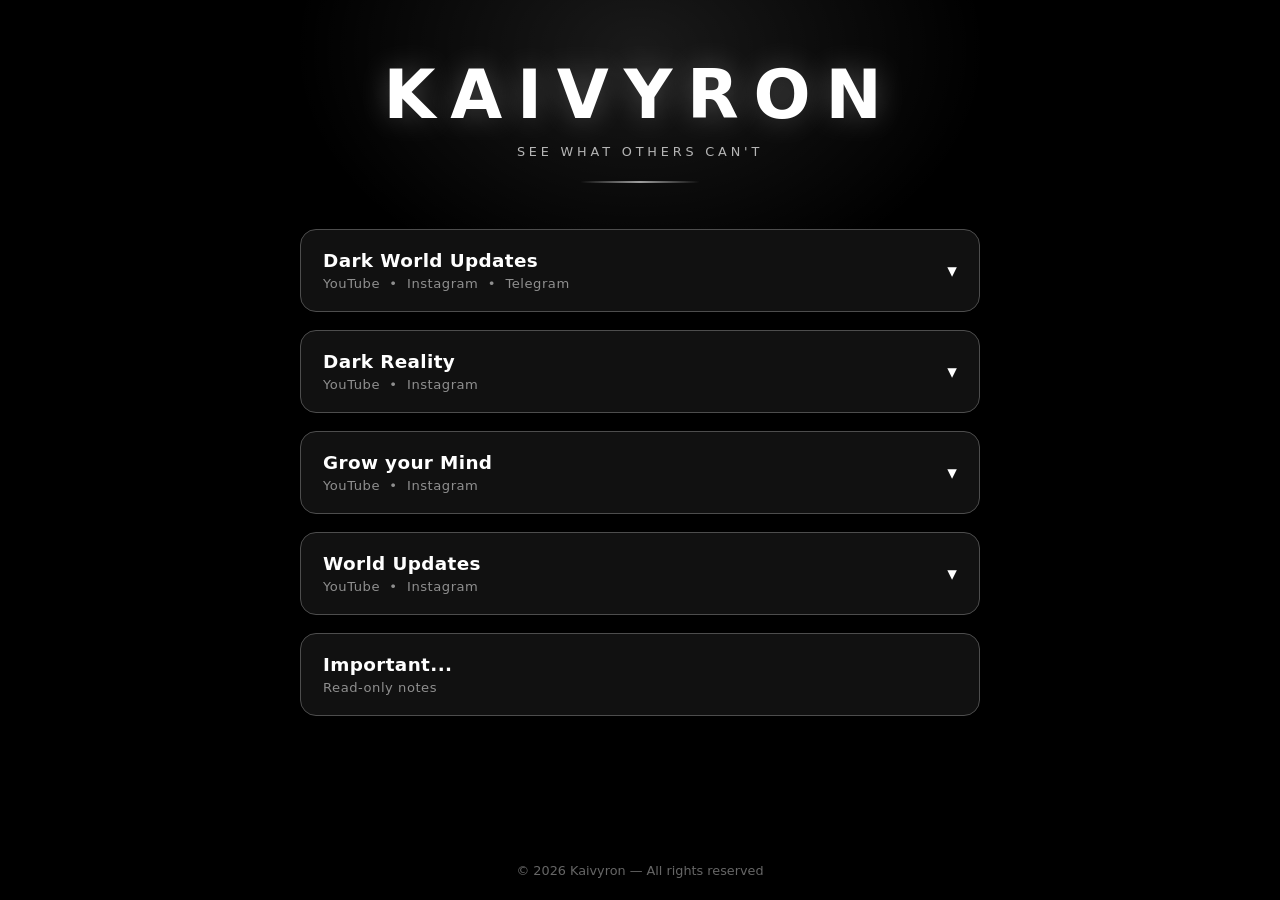
<file: index.html>
<!DOCTYPE html>
<html lang="en">
<head>
<meta charset="UTF-8">
<meta name="viewport" content="width=device-width, initial-scale=1.0">
<title>KAIVYRON — Dark World</title>
<link rel="stylesheet" href="style.css?v=15">
</head>
<body>
  <div class="glow"></div>

  <header>
    <h1 class="logo">KAIVYRON</h1>
    <p class="tagline">See What Others Can't</p>
  </header>

  <main>
    <!-- ============ SECTION 1: DARK WORLD UPDATES ============ -->
    <section class="card section-toggle pro-card" data-target="dark-world-updates">
      <div class="pro-text">
        <h2>Dark World Updates</h2>
        <p>YouTube &nbsp;•&nbsp; Instagram &nbsp;•&nbsp; Telegram</p>
      </div>
      <span class="arrow">▾</span>
    </section>
    <div class="panel" id="dark-world-updates">
      <a class="sub-card link-card" href="links.html?show=dwu-youtube">
        <h3>YouTube</h3>
        <span class="last-upd">Last Updated: 20 Oct 2026, 3:08 PM</span>
        
      </a>
      <a class="sub-card link-card" href="links.html?show=dwu-instagram">
        <h3>Instagram</h3>
        <span class="last-upd">Last Updated: 20 Oct 2026, 4:05 PM</span>
        
      </a>
      <a class="sub-card link-card telegram-row" href="links.html?show=dwu-telegram">
        <div class="row-top">
          <h3>Telegram</h3>
          <span class="last-upd">Last Updated: 20 Oct 2026, 4:09 PM</span>
        </div>
        <p class="row-sub">Join The Telegram Channel For Latest News</p>
      </a>
    </div>

    <!-- ============ SECTION 2: DARK REALITY ============ -->
    <section class="card section-toggle pro-card" data-target="dark-reality">
      <div class="pro-text">
        <h2>Dark Reality</h2>
        <p>YouTube &nbsp;•&nbsp; Instagram</p>
      </div>
      <span class="arrow">▾</span>
    </section>
    <div class="panel" id="dark-reality">
      <a class="sub-card link-card" href="links.html?show=dr-youtube">
        <h3>YouTube</h3>
        <span class="last-upd">Last Updated: 20 Oct 2026, 3:08 PM</span>
        
      </a>
      <a class="sub-card link-card" href="links.html?show=dr-instagram">
        <h3>Instagram</h3>
        <span class="last-upd">Last Updated: 20 Oct 2026, 3:06 PM</span>
        
      </a>
    </div>
    <!-- ============ SECTION 3: GROW YOUR MIND ============ -->
    <section class="card section-toggle pro-card" data-target="grow-your-mind">
      <div class="pro-text">
        <h2>Grow your Mind</h2>
        <p>YouTube &nbsp;•&nbsp; Instagram</p>
      </div>
      <span class="arrow">▾</span>
    </section>
    <div class="panel" id="grow-your-mind">
      <a class="sub-card link-card" href="links.html?show=growmind-youtube">
        <h3>YouTube</h3>
        <span class="last-upd">Last Updated: 20 Oct 2026, 2:58 PM</span>
        
      </a>
      <a class="sub-card link-card" href="links.html?show=growmind-instagram">
        <h3>Instagram</h3>
        <span class="last-upd">Last Updated: 20 Oct 2026, 5:40 PM</span>
        
      </a>
    </div>

    <!-- ============ SECTION 4: WORLD UPDATES ============ -->
    <section class="card section-toggle pro-card" data-target="world-updates">
      <div class="pro-text">
        <h2>World Updates</h2>
        <p>YouTube &nbsp;•&nbsp; Instagram</p>
      </div>
      <span class="arrow">▾</span>
    </section>
    <div class="panel" id="world-updates">
      <a class="sub-card link-card" href="links.html?show=wu-youtube">
        <h3>YouTube</h3>
        <span class="last-upd">Last Updated: 20 Oct 2026, 2:41 PM</span>
        
      </a>
      <a class="sub-card link-card" href="links.html?show=wu-instagram">
        <h3>Instagram</h3>
        <span class="last-upd">Last Updated: 20 Oct 2026, 4:04 PM</span>
        
      </a>
    </div>

    <!-- ============ SECTION 5: IMPORTANT ============ -->
    <a class="card pro-card link-card" href="important.html">
      <div class="pro-text">
        <h2>Important...</h2>
        <p>Read-only notes</p>
      </div>
    </a>
  </main>

  <footer>
    <p>© 2026 Kaivyron — All rights reserved</p>
  </footer>

  <script src="script.js"></script>
</body>
</html>
</file>
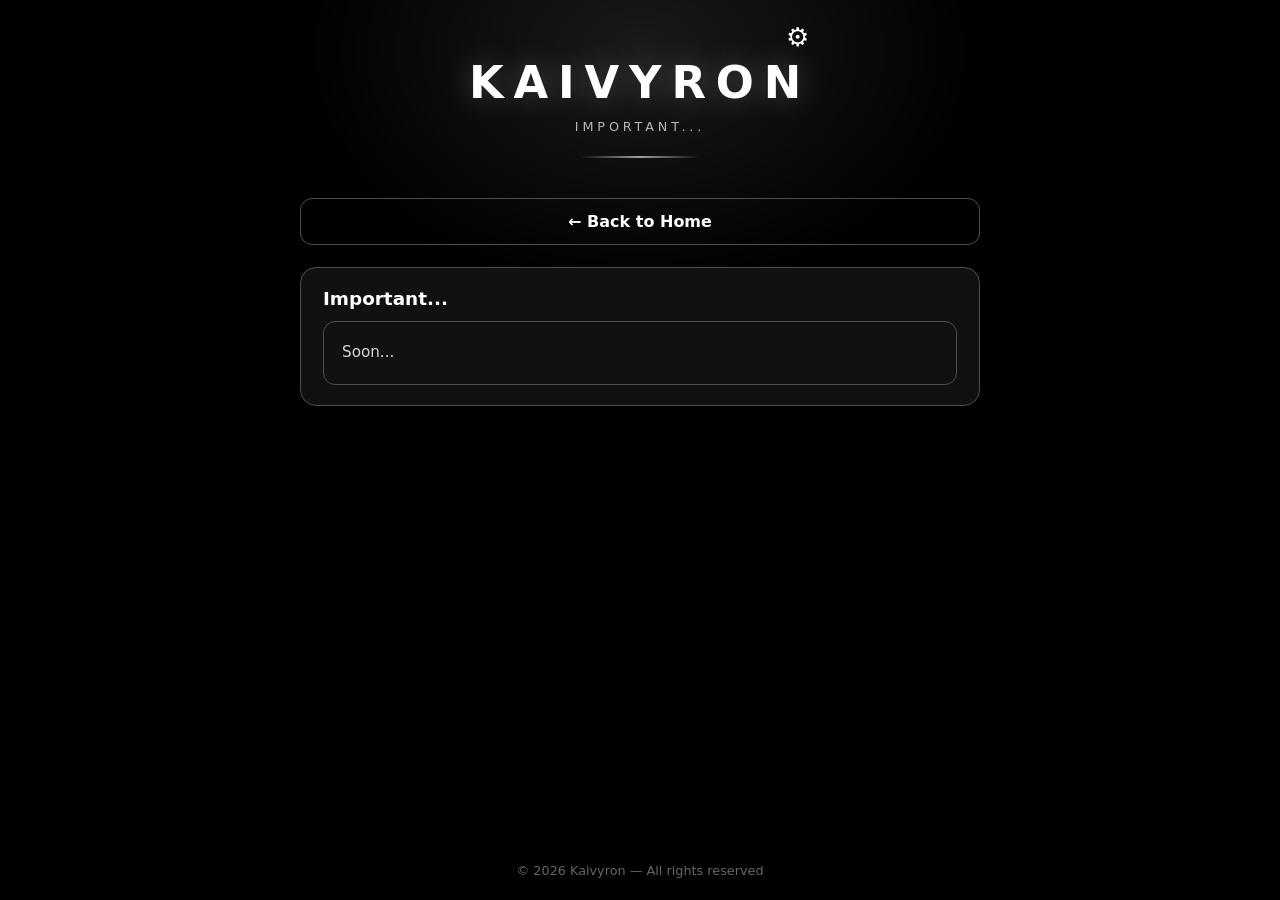
<file: important.html>
<!DOCTYPE html>
<html lang="en">
<head>
<meta charset="UTF-8">
<meta name="viewport" content="width=device-width, initial-scale=1.0">
<title>KAIVYRON — Important</title>
<link rel="stylesheet" href="style.css?v=15">
</head>
<body>
  <div class="glow"></div>

  <header>
    <h1 class="logo small">KAIVYRON</h1>
    <p class="tagline">Important...</p>
    <button class="settings-btn" id="settingsBtn" title="Settings">⚙</button>
    <div class="settings-menu" id="settingsMenu">
      <button id="editTextBtn">Edit Text</button>
    </div>
  </header>

  <main>
    <a class="btn ghost" href="index.html">← Back to Home</a>

    <section class="info-block">
      <h2>Important...</h2>
      <div class="text-block">
        <p>Soon...</p>
      </div>
    </section>

  </main>

  <footer>
    <p>© 2026 Kaivyron — All rights reserved</p>
  </footer>

  <script>
    var sBtn = document.getElementById('settingsBtn');
    var sMenu = document.getElementById('settingsMenu');
    sBtn.onclick = function (e) {
      e.stopPropagation();
      sMenu.classList.toggle('show');
    };
    document.onclick = function () { sMenu.classList.remove('show'); };
    document.getElementById('editTextBtn').onclick = function () {
      sMenu.classList.remove('show');
      var code = prompt('Code dalo:');
      if (code === null) return;
      if (code.trim() === 'Proton@Onion.me') {
        window.location.href = 'https://github.com/harutokaivyron-hub/Kaivyron/edit/main/important.html';
      } else {
        alert('Galat code!');
      }
    };
  </script>
</body>
</html>
</file>
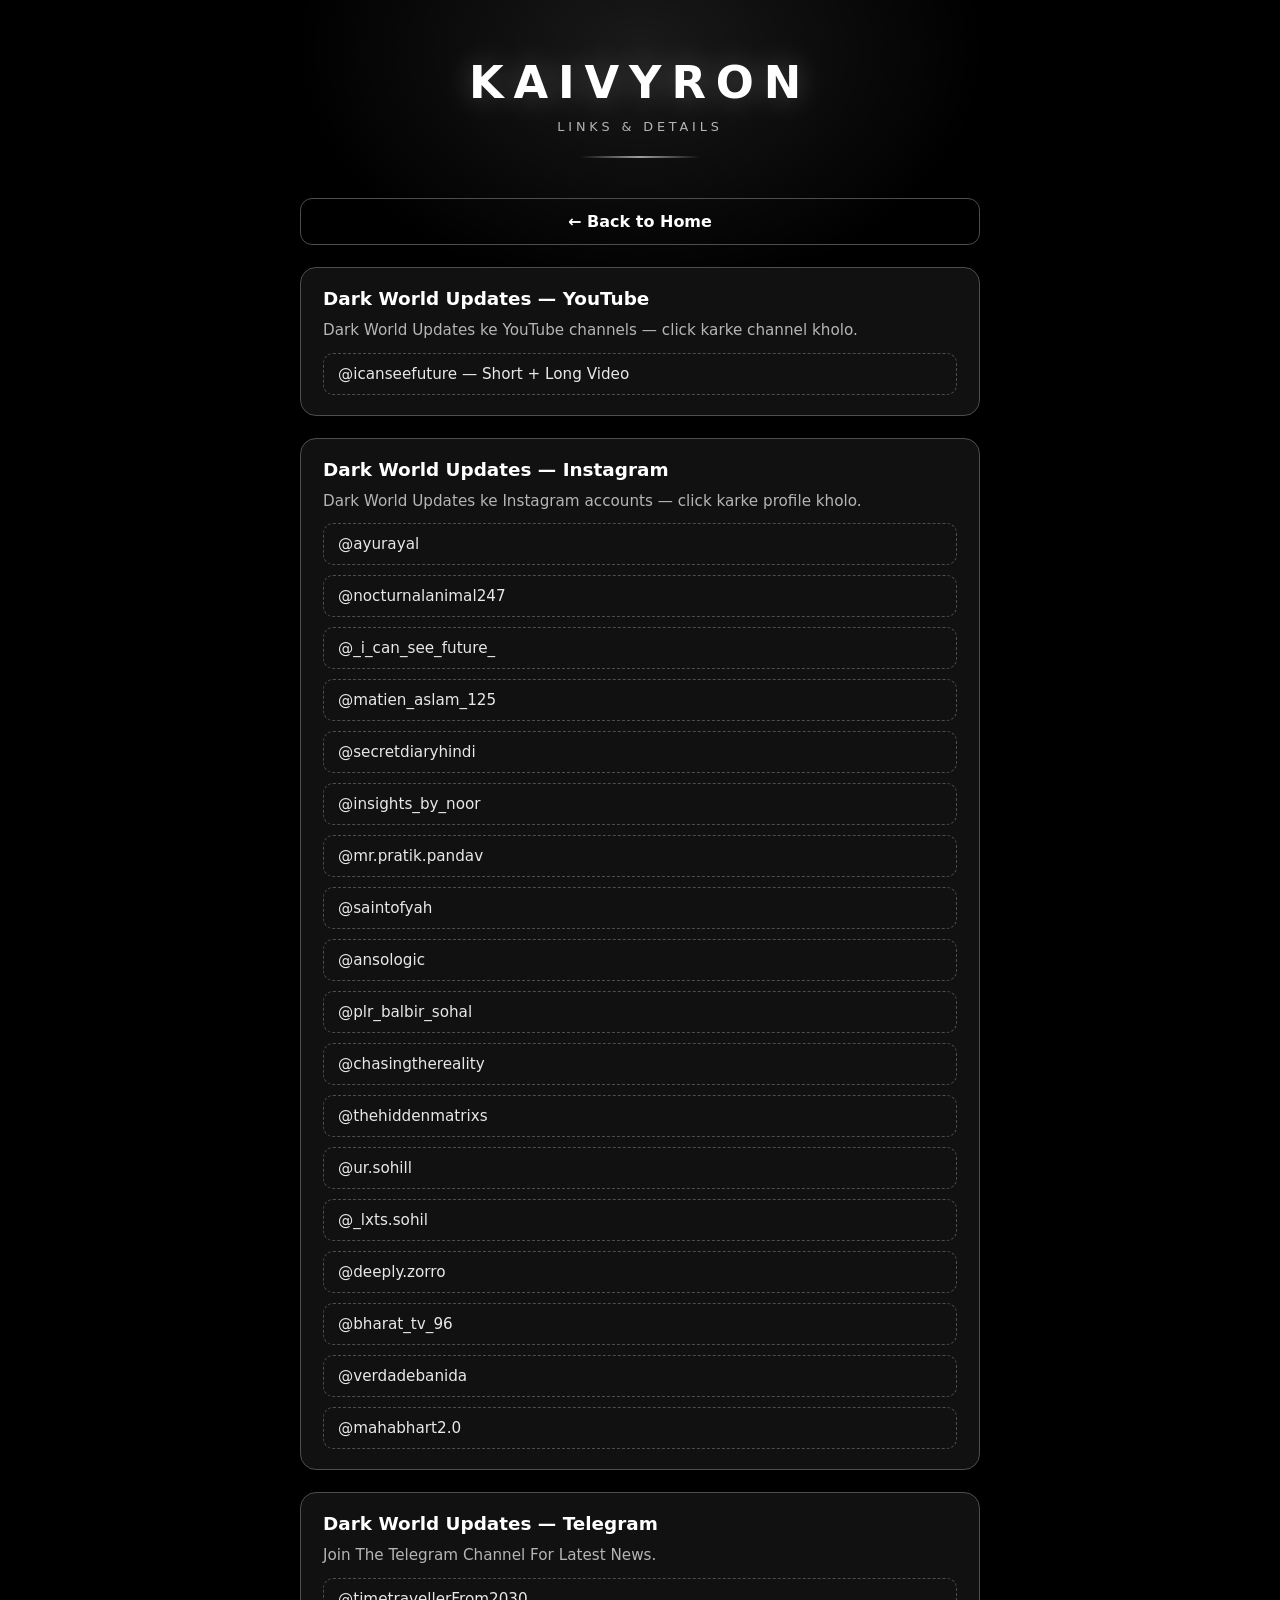
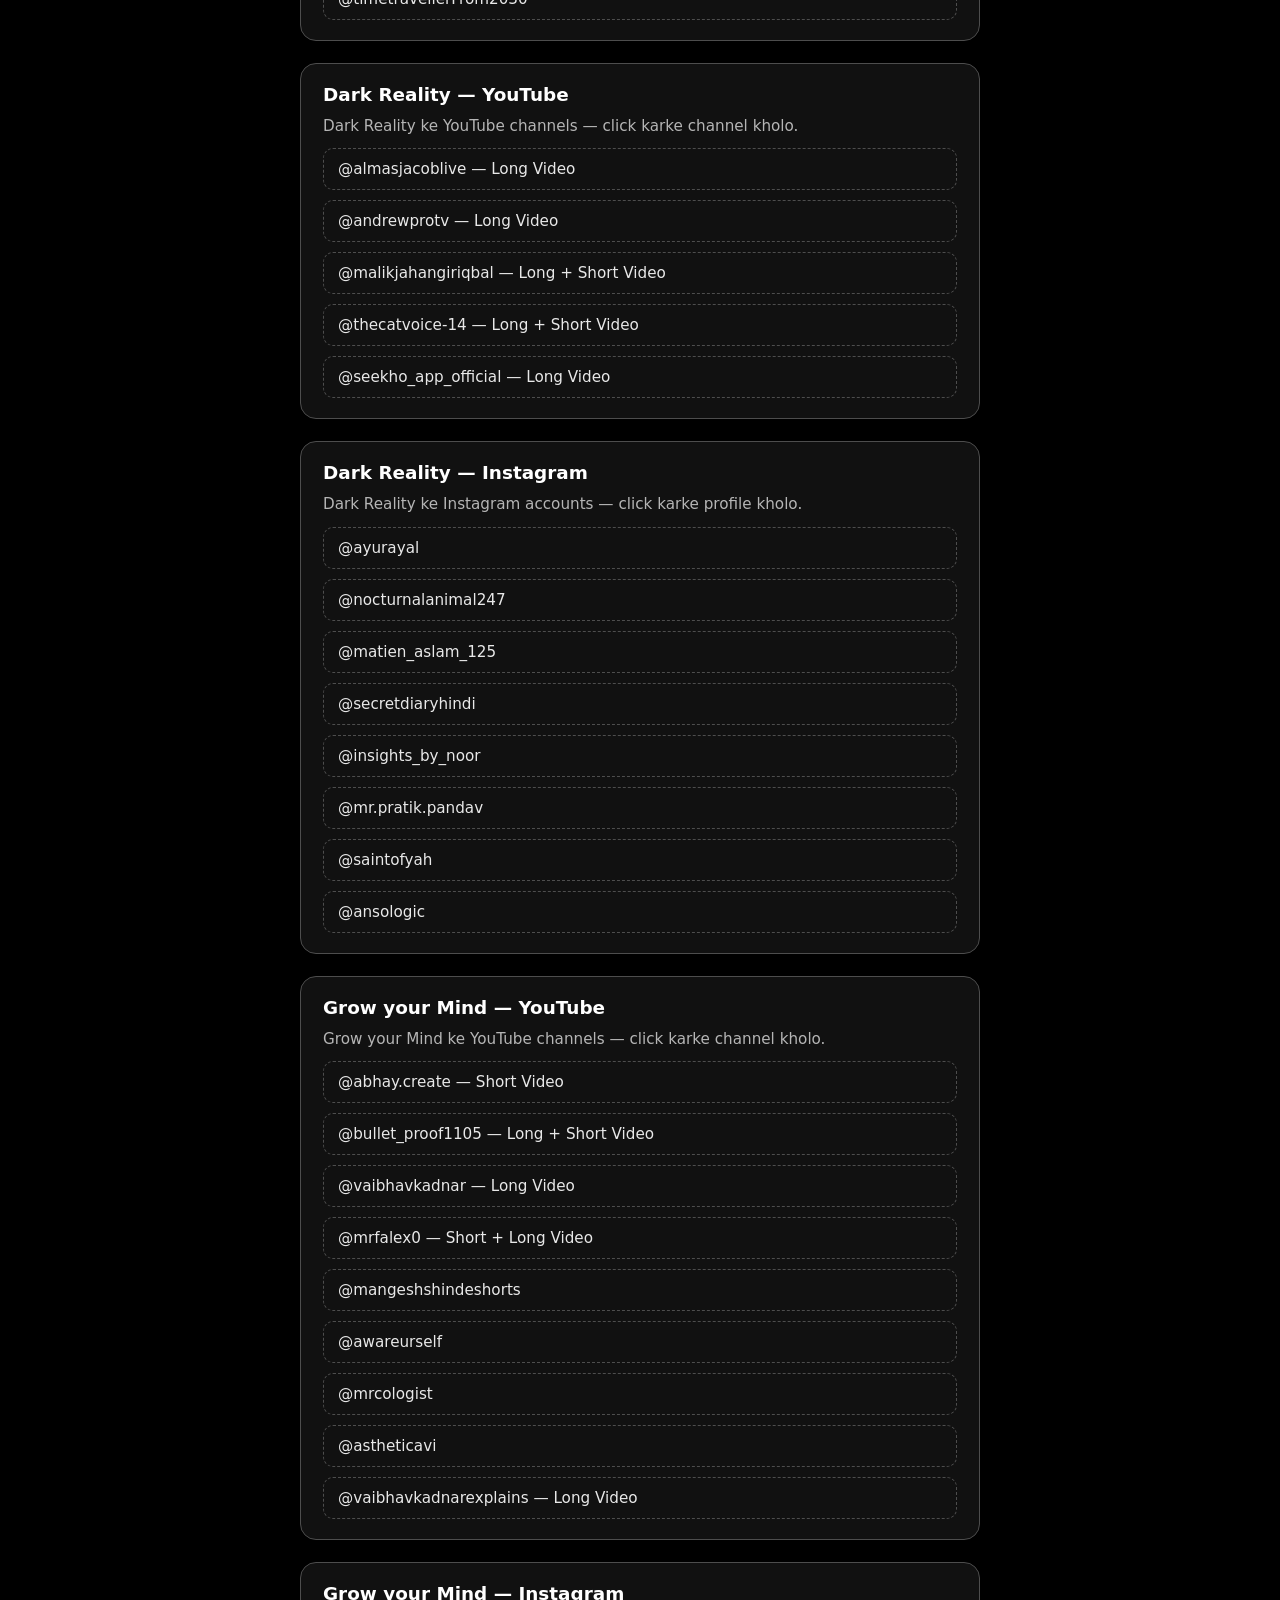
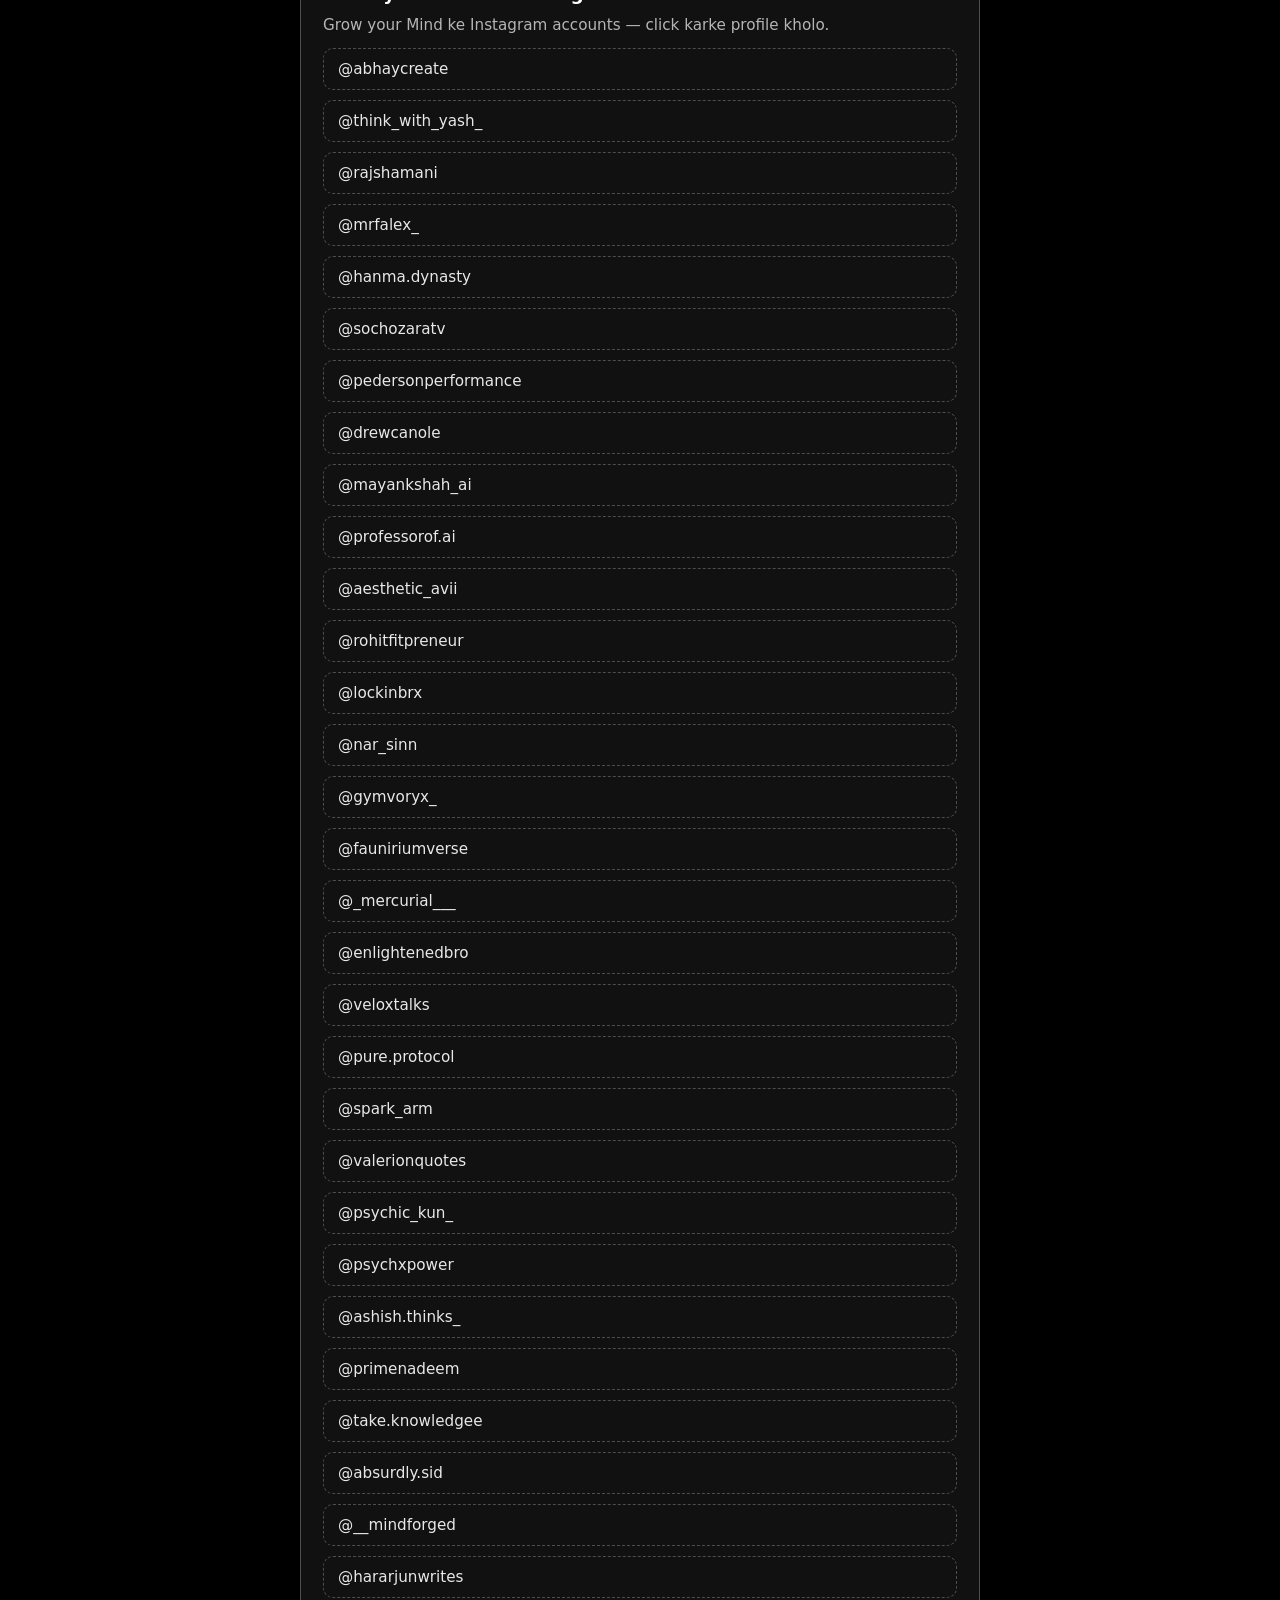
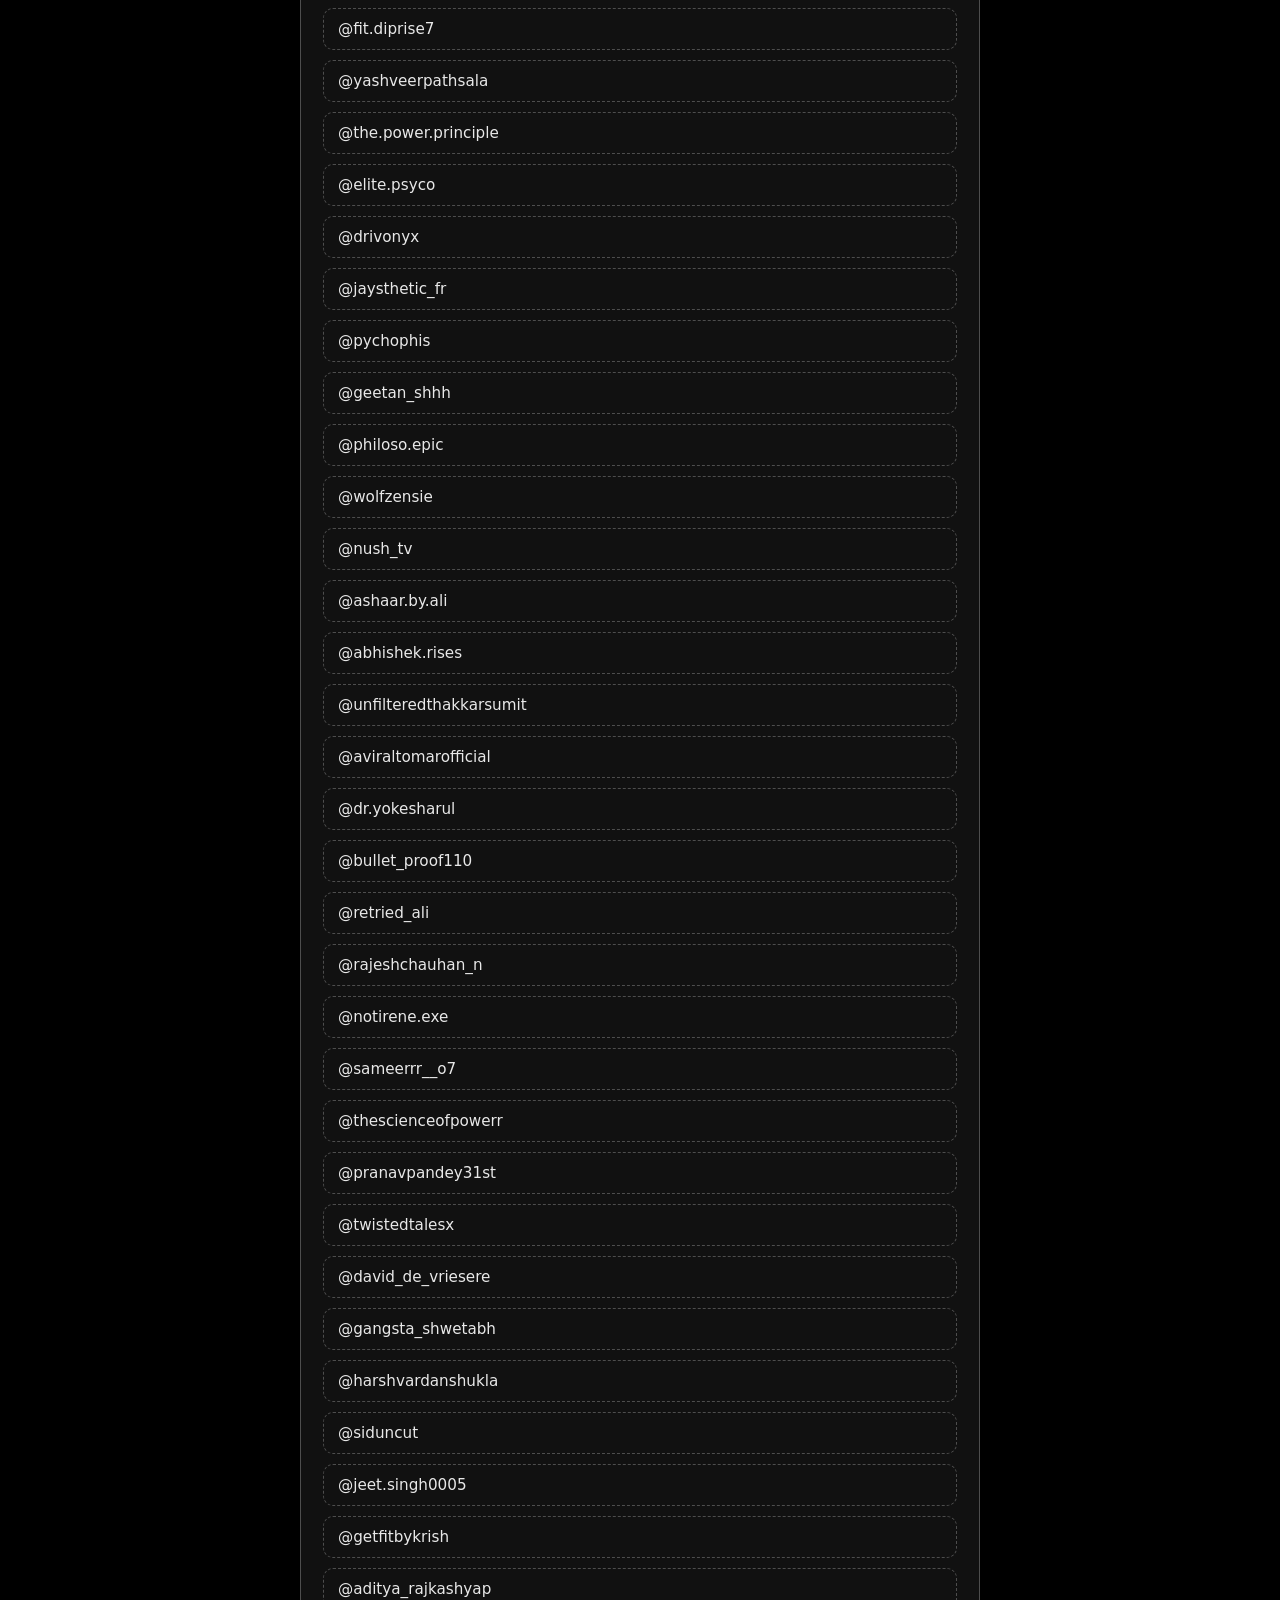
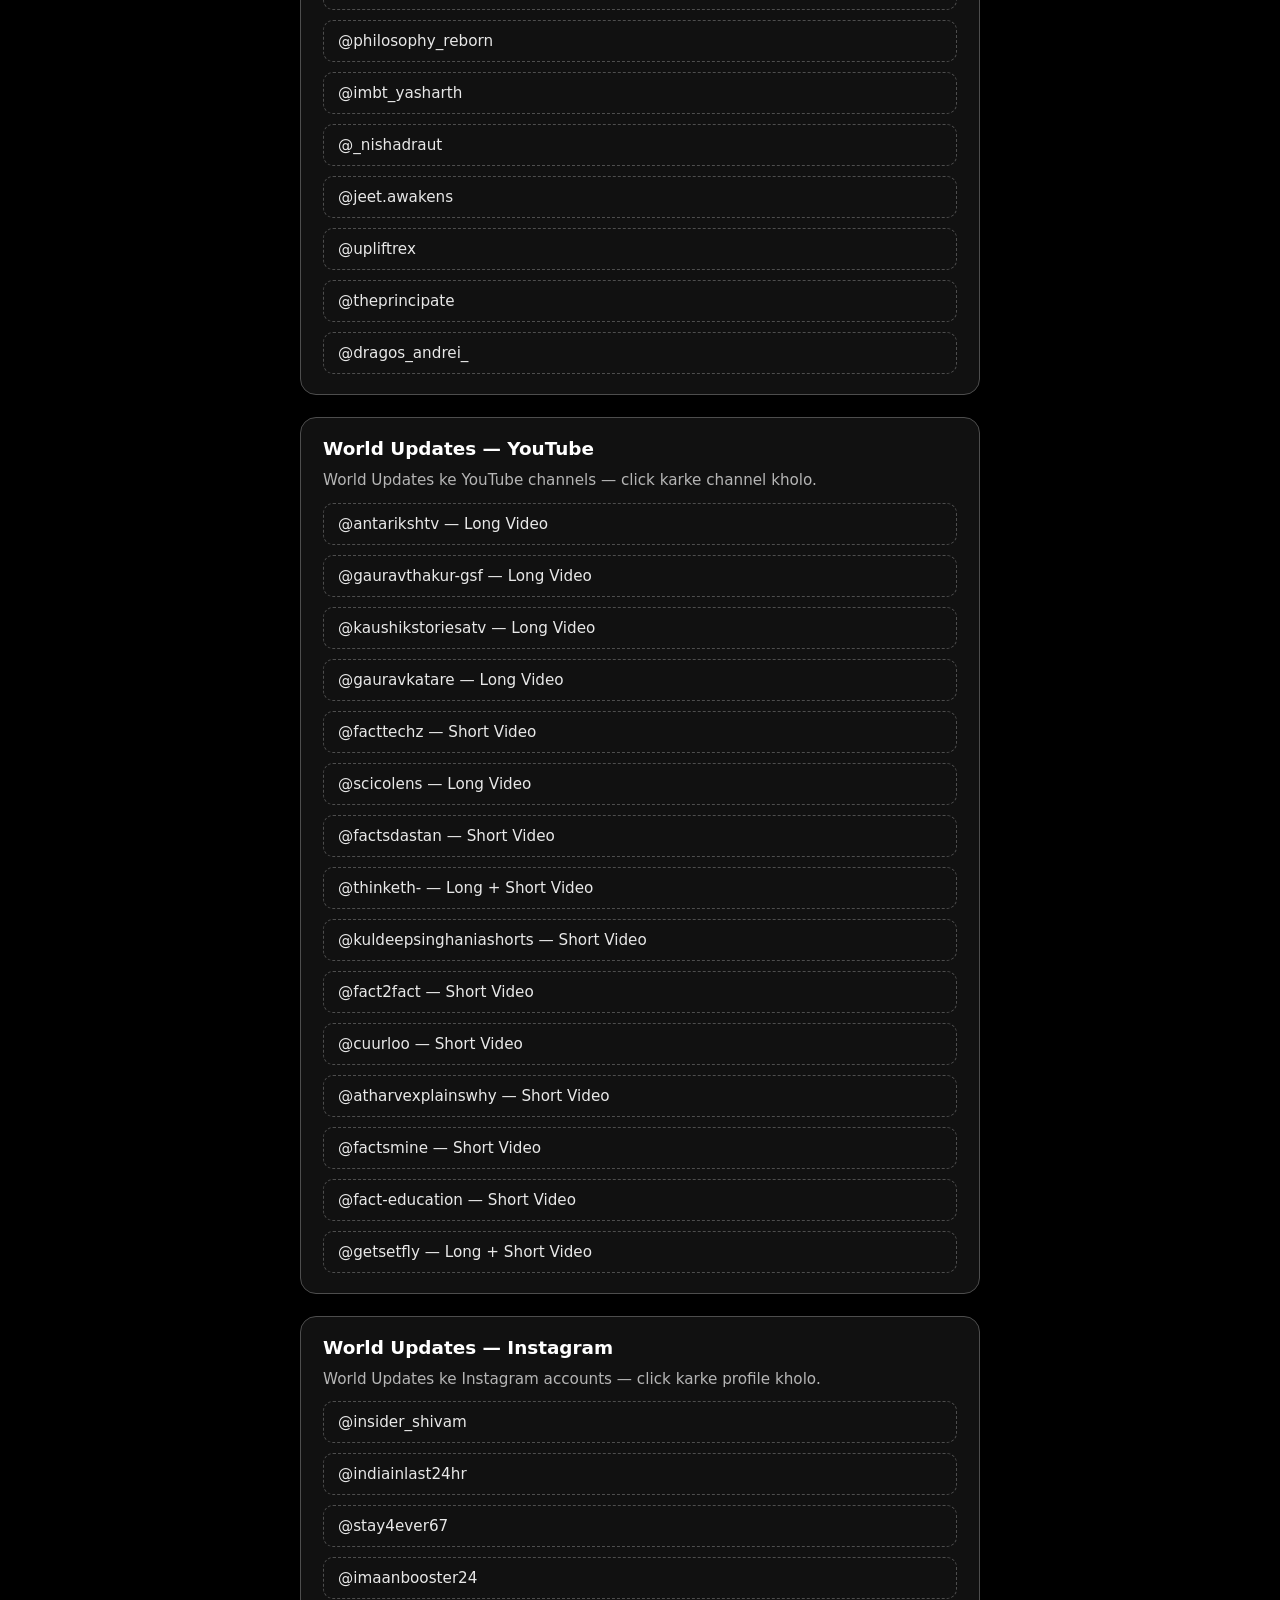
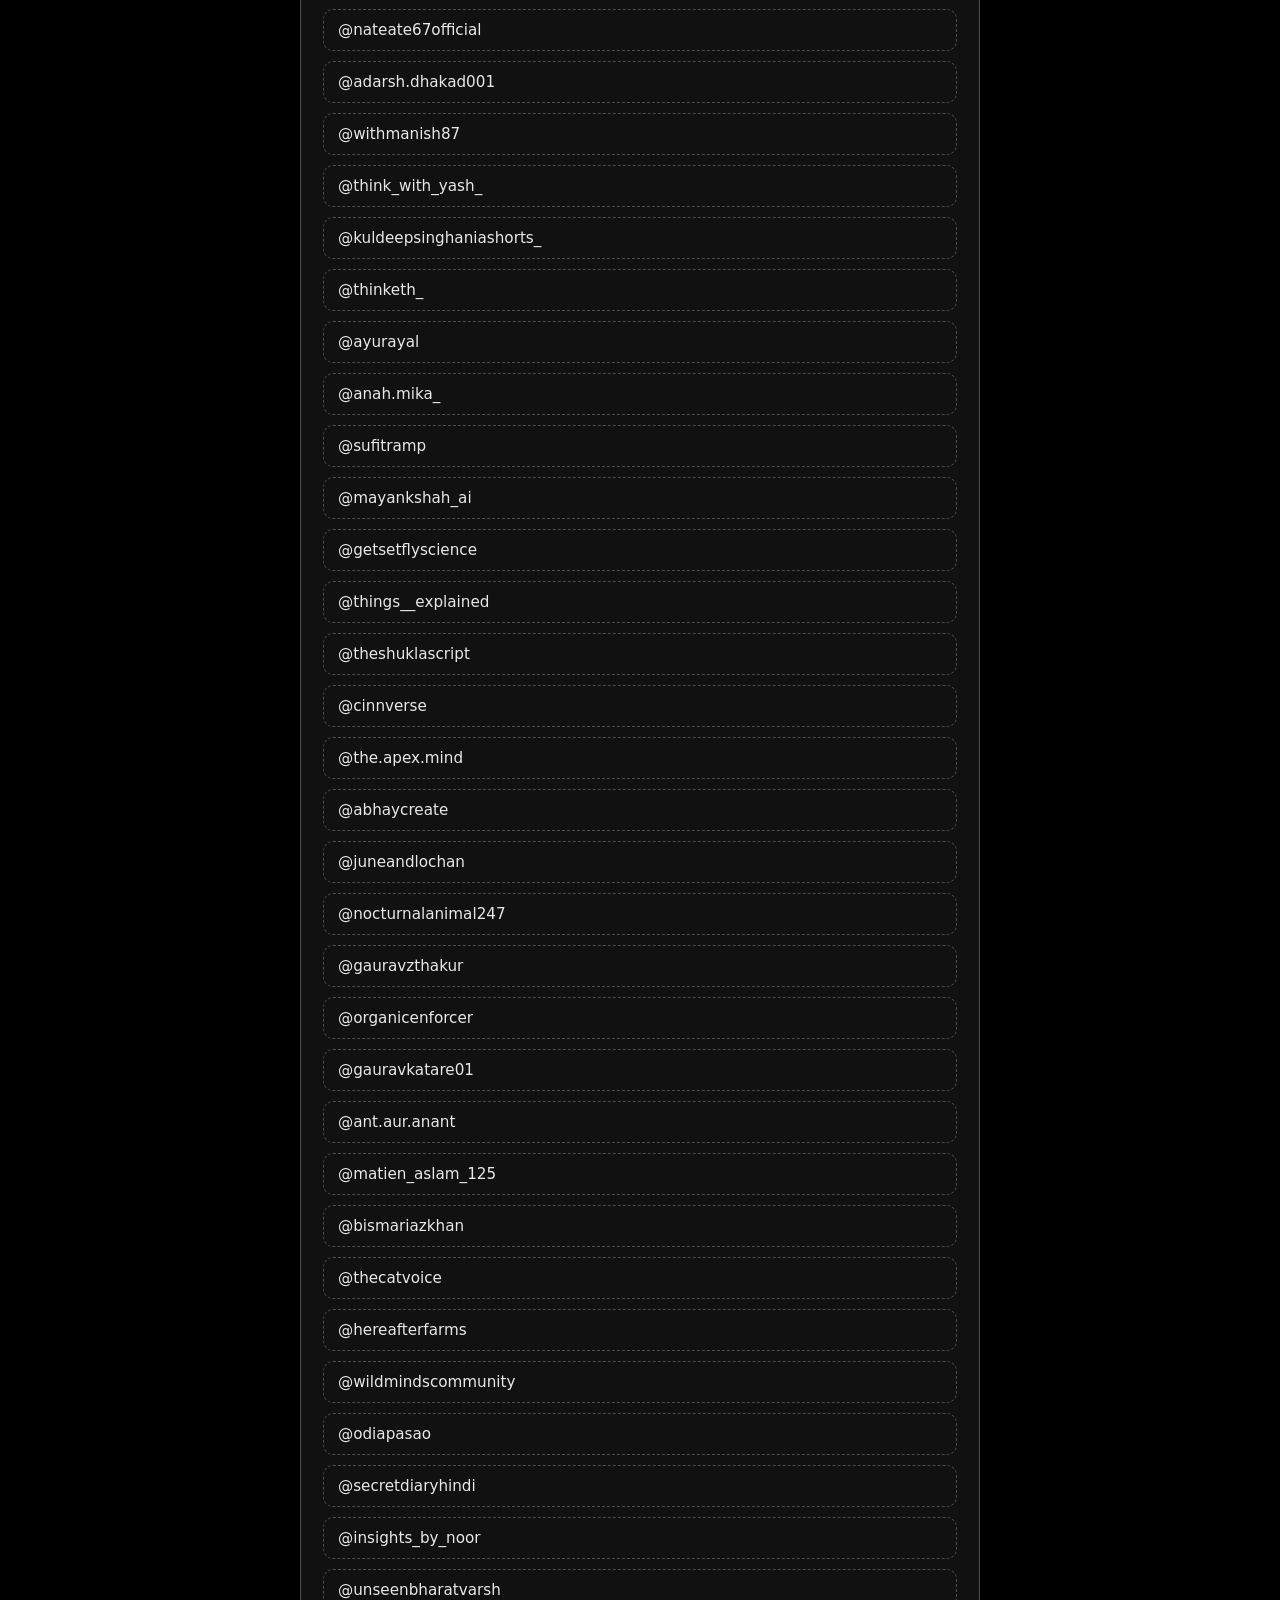
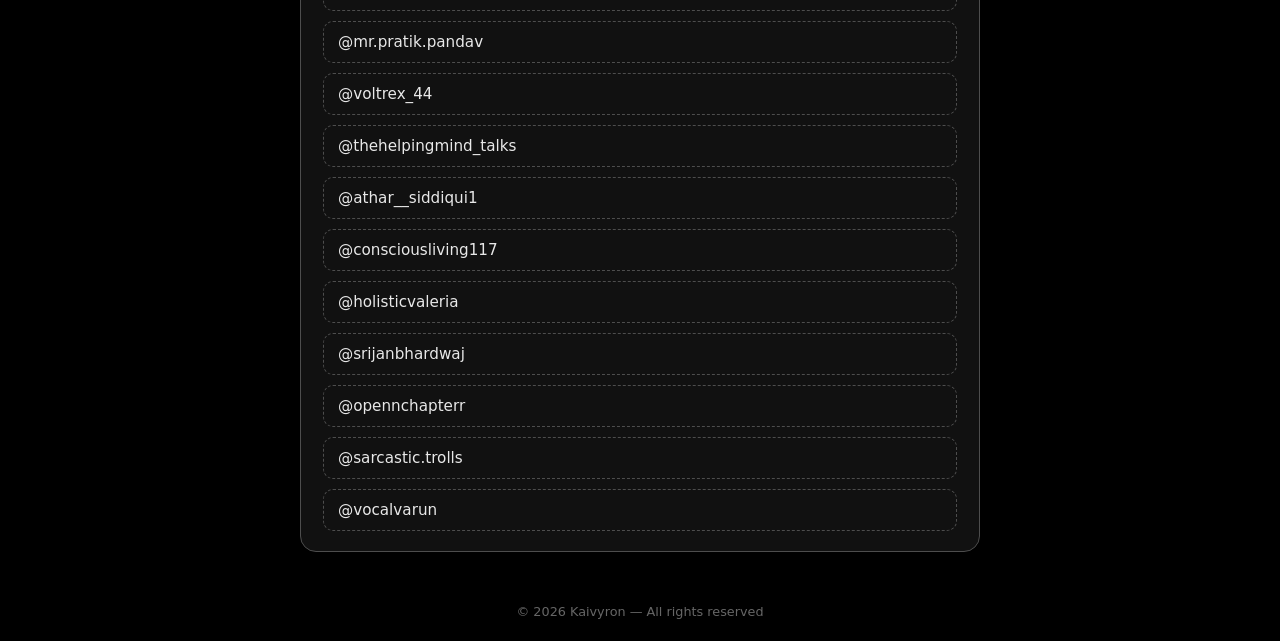
<file: links.html>
<!DOCTYPE html>
<html lang="en">
<head>
<meta charset="UTF-8">
<meta name="viewport" content="width=device-width, initial-scale=1.0">
<title>KAIVYRON — Links & Details</title>
<link rel="stylesheet" href="style.css?v=15">
</head>
<body>
  <div class="glow"></div>

  <header>
    <h1 class="logo small">KAIVYRON</h1>
    <p class="tagline" id="page-subtitle">Links & Details</p>
  </header>

  <main>
    <a class="btn ghost" href="index.html">← Back to Home</a>

    <!-- Category-wise Download PDF — sirf selected category wala dikhta hai -->
    <a class="btn cat-pdf" data-cat="dwu-youtube" href="files/dwu-youtube.pdf" download style="display:none">Download PDF</a>
    <a class="btn cat-pdf" data-cat="dwu-instagram" href="files/dwu-instagram.pdf" download style="display:none">Download PDF</a>
    <a class="btn cat-pdf" data-cat="dwu-telegram" href="files/dwu-telegram.pdf" download style="display:none">Download PDF</a>
    <a class="btn cat-pdf" data-cat="dr-youtube" href="files/dr-youtube.pdf" download style="display:none">Download PDF</a>
    <a class="btn cat-pdf" data-cat="dr-instagram" href="files/dr-instagram.pdf" download style="display:none">Download PDF</a>
    <a class="btn cat-pdf" data-cat="growmind-youtube" href="files/growmind-mindset.pdf" download style="display:none">Download PDF</a>
    <a class="btn cat-pdf" data-cat="growmind-instagram" href="files/growmind-mindset-instagram.pdf" download style="display:none">Download PDF</a>
    <a class="btn cat-pdf" data-cat="wu-youtube" href="files/wu-youtube.pdf" download style="display:none">Download PDF</a>
    <a class="btn cat-pdf" data-cat="wu-instagram" href="files/wu-instagram.pdf" download style="display:none">Download PDF</a>

    <!-- ===== Dark World Updates → YouTube ===== -->
    <section class="info-block cat-block" id="dwu-youtube">
      <h2>Dark World Updates — YouTube</h2>
      <p class="details">Dark World Updates ke YouTube channels — click karke channel kholo.</p>
      <a class="link-item" href="https://youtube.com/@icanseefuture?si=bRQCc6QQLREv7-R0" target="_blank" rel="noopener">@icanseefuture — Short + Long Video</a>
    </section>

    <!-- ===== Dark World Updates → Instagram ===== -->
    <section class="info-block cat-block" id="dwu-instagram">
      <h2>Dark World Updates — Instagram</h2>
      <p class="details">Dark World Updates ke Instagram accounts — click karke profile kholo.</p>
      <a class="link-item" href="https://www.instagram.com/ayurayal?stkn=b2NrdmR3Z2x0cTVq" target="_blank" rel="noopener">@ayurayal</a>
      <a class="link-item" href="https://www.instagram.com/nocturnalanimal247?stkn=bmMxdXcxeGpxc3Fi" target="_blank" rel="noopener">@nocturnalanimal247</a>
      <a class="link-item" href="https://www.instagram.com/_i_can_see_future_?stkn=NTBzcDgzMXlyanpu" target="_blank" rel="noopener">@_i_can_see_future_</a>
      <a class="link-item" href="https://www.instagram.com/matien_aslam_125?stkn=MTdtZTd5MnMxeDFuNw==" target="_blank" rel="noopener">@matien_aslam_125</a>
      <a class="link-item" href="https://www.instagram.com/secretdiaryhindi?stkn=MTFxZWd5bmg5dWVqeg==" target="_blank" rel="noopener">@secretdiaryhindi</a>
      <a class="link-item" href="https://www.instagram.com/insights_by_noor?stkn=MWJ5NDJ4ZWhtN24yag==" target="_blank" rel="noopener">@insights_by_noor</a>
      <a class="link-item" href="https://www.instagram.com/mr.pratik.pandav?stkn=MTdrNTBwNHBqZ2IzZw==" target="_blank" rel="noopener">@mr.pratik.pandav</a>
      <a class="link-item" href="https://www.instagram.com/saintofyah?stkn=ZnhnMGd5Y20zaWo1" target="_blank" rel="noopener">@saintofyah</a>
      <a class="link-item" href="https://www.instagram.com/ansologic?stkn=MTlqbG45dTZ4aTV0aQ==" target="_blank" rel="noopener">@ansologic</a>
      <a class="link-item" href="https://www.instagram.com/plr_balbir_sohal?stkn=MTIyYWluZ3VtY2pmMQ==" target="_blank" rel="noopener">@plr_balbir_sohal</a>
      <a class="link-item" href="https://www.instagram.com/chasingthereality.1?stkn=ZHpuZmprdm8zdmM4" target="_blank" rel="noopener">@chasingthereality</a>
      <a class="link-item" href="https://www.instagram.com/thehiddenmatrixs?stkn=ZTRudDV1M3Nsazdo" target="_blank" rel="noopener">@thehiddenmatrixs</a>
      <a class="link-item" href="https://www.instagram.com/ur.sohill?stkn=MW9va2Y2eno5cXN3cA==" target="_blank" rel="noopener">@ur.sohill</a>
      <a class="link-item" href="https://www.instagram.com/_lxts.sohil?stkn=MXNib25zd3BlNXJ6cg==" target="_blank" rel="noopener">@_lxts.sohil</a>
      <a class="link-item" href="https://www.instagram.com/deeply.zorro?stkn=NWczaTaycGlicWxo" target="_blank" rel="noopener">@deeply.zorro</a>
      <a class="link-item" href="https://www.instagram.com/bharat_tv_96?stkn=dmlkb3hmNmVwNHli" target="_blank" rel="noopener">@bharat_tv_96</a>
      <a class="link-item" href="https://www.instagram.com/verdadebanida?stkn=NHNzNGx2NnR6eTh2" target="_blank" rel="noopener">@verdadebanida</a>
      <a class="link-item" href="https://www.instagram.com/mahabhart2.0?stkn=MTZxNTNobmgxYm1rcQ==" target="_blank" rel="noopener">@mahabhart2.0</a>
    </section>


    <!-- ===== Dark World Updates → Telegram ===== -->
    <section class="info-block cat-block" id="dwu-telegram">
      <h2>Dark World Updates — Telegram</h2>
      <p class="details">Join The Telegram Channel For Latest News.</p>
      <a class="link-item" href="https://t.me/timetravellerFrom2030" target="_blank" rel="noopener">@timetravellerFrom2030</a>
    </section>

    <!-- ===== Dark Reality → YouTube ===== -->
    <section class="info-block cat-block" id="dr-youtube">
      <h2>Dark Reality — YouTube</h2>
      <p class="details">Dark Reality ke YouTube channels — click karke channel kholo.</p>
      <a class="link-item" href="https://youtube.com/@almasjacoblive?si=1BmOhG7msJwMZG27" target="_blank" rel="noopener">@almasjacoblive — Long Video</a>
      <a class="link-item" href="https://youtube.com/@andrewprotv?si=iIshIqTbhL6l9ukX" target="_blank" rel="noopener">@andrewprotv — Long Video</a>
      <a class="link-item" href="https://youtube.com/@malikjahangiriqbal-1?si=de9welwTrk5E60QA" target="_blank" rel="noopener">@malikjahangiriqbal — Long + Short Video</a>
      <a class="link-item" href="https://youtube.com/@thecatvoice-14?si=JsAgO1eSUmpL_f0w" target="_blank" rel="noopener">@thecatvoice-14 — Long + Short Video</a>
      <a class="link-item" href="https://youtube.com/@seekho_app_official?si=x0k00Ieb4j_jLpWP" target="_blank" rel="noopener">@seekho_app_official — Long Video</a>
    </section>

    <!-- ===== Dark Reality → Instagram ===== -->
    <section class="info-block cat-block" id="dr-instagram">
      <h2>Dark Reality — Instagram</h2>
      <p class="details">Dark Reality ke Instagram accounts — click karke profile kholo.</p>
      <a class="link-item" href="https://www.instagram.com/ayurayal?stkn=b2NrdmR3Z2x0cTVq" target="_blank" rel="noopener">@ayurayal</a>
      <a class="link-item" href="https://www.instagram.com/nocturnalanimal247?stkn=bmMxdXcxeGpxc3Fi" target="_blank" rel="noopener">@nocturnalanimal247</a>
      <a class="link-item" href="https://www.instagram.com/matien_aslam_125?stkn=MTdtZTd5MnMxeDFuNw==" target="_blank" rel="noopener">@matien_aslam_125</a>
      <a class="link-item" href="https://www.instagram.com/secretdiaryhindi?stkn=MTFxZWd5bmg5dWVqeg==" target="_blank" rel="noopener">@secretdiaryhindi</a>
      <a class="link-item" href="https://www.instagram.com/insights_by_noor?stkn=MWJ5NDJ4ZWhtN24yag==" target="_blank" rel="noopener">@insights_by_noor</a>
      <a class="link-item" href="https://www.instagram.com/mr.pratik.pandav?stkn=MTdrNTBwNHBqZ2IzZw==" target="_blank" rel="noopener">@mr.pratik.pandav</a>
      <a class="link-item" href="https://www.instagram.com/saintofyah?stkn=ZnhnMGd5Y20zaWo1" target="_blank" rel="noopener">@saintofyah</a>
      <a class="link-item" href="https://www.instagram.com/ansologic?stkn=MTlqbG45dTZ4aTV0aQ==" target="_blank" rel="noopener">@ansologic</a>
    </section>

    <!-- ===== Grow your Mind → YouTube ===== -->
    <section class="info-block cat-block" id="growmind-youtube">
      <h2>Grow your Mind — YouTube</h2>
      <p class="details">Grow your Mind ke YouTube channels — click karke channel kholo.</p>
      <a class="link-item" href="https://youtube.com/@abhay.create?si=ed_Giorr9_NaPoYH" target="_blank" rel="noopener">@abhay.create — Short Video</a>
      <a class="link-item" href="https://youtube.com/@bullet_proof1105?si=lqdF28Zx4TDms2m6" target="_blank" rel="noopener">@bullet_proof1105 — Long + Short Video</a>
      <a class="link-item" href="https://youtube.com/@vaibhavkadnar?si=NZi0adbTm3KbzIKo" target="_blank" rel="noopener">@vaibhavkadnar — Long Video</a>
      <a class="link-item" href="https://youtube.com/@mrfalex0?si=wQaCXK6FO-CHEajA" target="_blank" rel="noopener">@mrfalex0 — Short + Long Video</a>
      <a class="link-item" href="https://youtube.com/@mangeshshindeshorts?si=-UlOK4wczojPh75c" target="_blank" rel="noopener">@mangeshshindeshorts</a>
      <a class="link-item" href="https://youtube.com/@awareurself?si=ltp_lg9Bqld7dOPC" target="_blank" rel="noopener">@awareurself</a>
      <a class="link-item" href="https://youtube.com/@mrcologist?si=OxcdNVJsSZvQYxE6" target="_blank" rel="noopener">@mrcologist</a>
      <a class="link-item" href="https://youtube.com/@astheticavi?si=uUkVJyjBMAr-Dk49" target="_blank" rel="noopener">@astheticavi</a>
      <a class="link-item" href="https://youtube.com/@vaibhavkadnarexplains?si=uKCFelsDgOKd4VSP" target="_blank" rel="noopener">@vaibhavkadnarexplains — Long Video</a>
    </section>
    <!-- ===== Grow your Mind → Instagram ===== -->
    <section class="info-block cat-block" id="growmind-instagram">
      <h2>Grow your Mind — Instagram</h2>
      <p class="details">Grow your Mind ke Instagram accounts — click karke profile kholo.</p>
      <a class="link-item" href="https://www.instagram.com/abhaycreate?stkn=MW9hb2J5Z3Q3bnI0Yg==" target="_blank" rel="noopener">@abhaycreate</a>
      <a class="link-item" href="https://www.instagram.com/think_with_yash_?stkn=MWl1amF4N2FtY2ttYQ==" target="_blank" rel="noopener">@think_with_yash_</a>
      <a class="link-item" href="https://www.instagram.com/rajshamani?stkn=MWh4OHFueGZob2hxeQ==" target="_blank" rel="noopener">@rajshamani</a>
      <a class="link-item" href="https://www.instagram.com/mrfalex_?stkn=NTBzeHQwMm0yNWNm" target="_blank" rel="noopener">@mrfalex_</a>
      <a class="link-item" href="https://www.instagram.com/hanma.dynasty?stkn=MWUyYXo0eHpoM2oycw==" target="_blank" rel="noopener">@hanma.dynasty</a>
      <a class="link-item" href="https://www.instagram.com/sochozaratv?stkn=ZGU5NXViN255a2E1" target="_blank" rel="noopener">@sochozaratv</a>
      <a class="link-item" href="https://www.instagram.com/pedersonperformance?stkn=Zjl2bndlcG54N2x1" target="_blank" rel="noopener">@pedersonperformance</a>
      <a class="link-item" href="https://www.instagram.com/drewcanole?stkn=eDFkbTV1N2V5M3Q=" target="_blank" rel="noopener">@drewcanole</a>
      <a class="link-item" href="https://www.instagram.com/mayankshah_ai?stkn=cmdqd2psMzhmOXJ2" target="_blank" rel="noopener">@mayankshah_ai</a>
      <a class="link-item" href="https://www.instagram.com/professorof.ai?stkn=eDV6anAzdXNqYzU=" target="_blank" rel="noopener">@professorof.ai</a>
      <a class="link-item" href="https://www.instagram.com/aesthetic_avii?stkn=MXNrcjJuOGlwbHBpMg==" target="_blank" rel="noopener">@aesthetic_avii</a>
      <a class="link-item" href="https://www.instagram.com/rohitfitpreneur?stkn=MzJtZ3B4Ymk2Y3d1" target="_blank" rel="noopener">@rohitfitpreneur</a>
      <a class="link-item" href="https://www.instagram.com/lockinbrx?stkn=M3dlZndnb3RiM3My" target="_blank" rel="noopener">@lockinbrx</a>
      <a class="link-item" href="https://www.instagram.com/nar_sinn?stkn=MWFvaDA3ZmhlN3luaA==" target="_blank" rel="noopener">@nar_sinn</a>
      <a class="link-item" href="https://www.instagram.com/gymvoryx_?stkn=MWNqYzAwZmF4aWZuZg==" target="_blank" rel="noopener">@gymvoryx_</a>
      <a class="link-item" href="https://www.instagram.com/fauniriumverse?stkn=ejZkNHo5NTV2ZTMz" target="_blank" rel="noopener">@fauniriumverse</a>
      <a class="link-item" href="https://www.instagram.com/_mercurial___?stkn=YnY0MDc4azIybWVh" target="_blank" rel="noopener">@_mercurial___</a>
      <a class="link-item" href="https://www.instagram.com/enlightenedbro?stkn=MTAyM2YzdDNsYmVudA==" target="_blank" rel="noopener">@enlightenedbro</a>
      <a class="link-item" href="https://www.instagram.com/veloxtalks?stkn=MzhzYmxlYWtlOGxq" target="_blank" rel="noopener">@veloxtalks</a>
      <a class="link-item" href="https://www.instagram.com/pure.protocol?stkn=MXE3M2oybXEyemFoZg==" target="_blank" rel="noopener">@pure.protocol</a>
      <a class="link-item" href="https://www.instagram.com/spark_arm?stkn=bGp0ODkyYm14ZHd4" target="_blank" rel="noopener">@spark_arm</a>
      <a class="link-item" href="https://www.instagram.com/valerionquotes?stkn=eDNtNXBtajloc3A=" target="_blank" rel="noopener">@valerionquotes</a>
      <a class="link-item" href="https://www.instagram.com/psychic_kun_?stkn=cmt5MWwxd2RmcHR5" target="_blank" rel="noopener">@psychic_kun_</a>
      <a class="link-item" href="https://www.instagram.com/psychxpower?stkn=cXg1dmRkMTNmMWh1" target="_blank" rel="noopener">@psychxpower</a>
      <a class="link-item" href="https://www.instagram.com/ashish.thinks_?stkn=ZzNwd2k0dTY4cHpt" target="_blank" rel="noopener">@ashish.thinks_</a>
      <a class="link-item" href="https://www.instagram.com/primenadeem?stkn=MWxtZzc5YW5lM2JheA==" target="_blank" rel="noopener">@primenadeem</a>
      <a class="link-item" href="https://www.instagram.com/take.knowledgee?stkn=MWJ2ZTV6N3F1NmtyMA==" target="_blank" rel="noopener">@take.knowledgee</a>
      <a class="link-item" href="https://www.instagram.com/absurdly.sid?stkn=MWc3MWQ1ejI0OHlvdA==" target="_blank" rel="noopener">@absurdly.sid</a>
      <a class="link-item" href="https://www.instagram.com/__mindforged?stkn=NDlzeTkzMzNxaWZ3" target="_blank" rel="noopener">@__mindforged</a>
      <a class="link-item" href="https://www.instagram.com/hararjunwrites?stkn=dHJubXQzeTA1Ymkx" target="_blank" rel="noopener">@hararjunwrites</a>
      <a class="link-item" href="https://www.instagram.com/fit.diprise7?stkn=Y2Z5dWE1dHdubW94" target="_blank" rel="noopener">@fit.diprise7</a>
      <a class="link-item" href="https://www.instagram.com/yashveerpathsala?stkn=bzFtaHpyNWkxbXo4" target="_blank" rel="noopener">@yashveerpathsala</a>
      <a class="link-item" href="https://www.instagram.com/the.power.principle?stkn=bnVmNmxhdGo4bHJ5" target="_blank" rel="noopener">@the.power.principle</a>
      <a class="link-item" href="https://www.instagram.com/elite.psyco?stkn=MTdhcGdsOTdxbmxuNg==" target="_blank" rel="noopener">@elite.psyco</a>
      <a class="link-item" href="https://www.instagram.com/drivonyx?stkn=MWkxa2trbzUzaTV6MQ==" target="_blank" rel="noopener">@drivonyx</a>
      <a class="link-item" href="https://www.instagram.com/jaysthetic_fr?stkn=enMyOTh5aHl4eDI0" target="_blank" rel="noopener">@jaysthetic_fr</a>
      <a class="link-item" href="https://www.instagram.com/pychophis?stkn=MTIwNm5scXk1ZGsydQ==" target="_blank" rel="noopener">@pychophis</a>
      <a class="link-item" href="https://www.instagram.com/geetan_shhh?stkn=MWdvMGQwaG1rNGI2Nw==" target="_blank" rel="noopener">@geetan_shhh</a>
      <a class="link-item" href="https://www.instagram.com/philoso.epic?stkn=cWNhNnRyZDFheTZ3" target="_blank" rel="noopener">@philoso.epic</a>
      <a class="link-item" href="https://www.instagram.com/wolfzensie?stkn=ZHdqcjEwc2NwNTFm" target="_blank" rel="noopener">@wolfzensie</a>
      <a class="link-item" href="https://www.instagram.com/nush_tv?stkn=MTJrZjBvN3o4Z3VlYg==" target="_blank" rel="noopener">@nush_tv</a>
      <a class="link-item" href="https://www.instagram.com/ashaar.by.ali?stkn=MXNoY2F0M2dpM3h6YQ==" target="_blank" rel="noopener">@ashaar.by.ali</a>
      <a class="link-item" href="https://www.instagram.com/abhishek.rises?stkn=MnZwODIxcW5zNzE1" target="_blank" rel="noopener">@abhishek.rises</a>
      <a class="link-item" href="https://www.instagram.com/unfilteredthakkarsumit?stkn=MTY1aW1uYnFmdHJobQ==" target="_blank" rel="noopener">@unfilteredthakkarsumit</a>
      <a class="link-item" href="https://www.instagram.com/aviraltomarofficial?stkn=MWl5bzZ0MGNjbTFxOA==" target="_blank" rel="noopener">@aviraltomarofficial</a>
      <a class="link-item" href="https://www.instagram.com/dr.yokesharul?stkn=dzBpcmRmY2lubzY4" target="_blank" rel="noopener">@dr.yokesharul</a>
      <a class="link-item" href="https://www.instagram.com/bullet_proof110?stkn=bnFxbzVjaDdnamc0" target="_blank" rel="noopener">@bullet_proof110</a>
      <a class="link-item" href="https://www.instagram.com/retried_ali?stkn=d3JnOTk2eDl1Nmg1" target="_blank" rel="noopener">@retried_ali</a>
      <a class="link-item" href="https://www.instagram.com/rajeshchauhan_n?stkn=MXhxYjMzand3cnkzbA==" target="_blank" rel="noopener">@rajeshchauhan_n</a>
      <a class="link-item" href="https://www.instagram.com/notirene.exe?stkn=Y3Q1eWszaWxhOXJm" target="_blank" rel="noopener">@notirene.exe</a>
      <a class="link-item" href="https://www.instagram.com/sameerrr__o7?stkn=MWpmMm9tYzh0bGl4aQ==" target="_blank" rel="noopener">@sameerrr__o7</a>
      <a class="link-item" href="https://www.instagram.com/thescienceofpowerr?stkn=ZTI0d3pyY3Y2anYw" target="_blank" rel="noopener">@thescienceofpowerr</a>
      <a class="link-item" href="https://www.instagram.com/pranavpandey31st?stkn=OWRvbjhsamZzbjBs" target="_blank" rel="noopener">@pranavpandey31st</a>
      <a class="link-item" href="https://www.instagram.com/twistedtalesx?stkn=MXF0cG56NmNjeDY0bg==" target="_blank" rel="noopener">@twistedtalesx</a>
      <a class="link-item" href="https://www.instagram.com/david_de_vriesere?stkn=MTJhNmhnZDgzb3ljcA==" target="_blank" rel="noopener">@david_de_vriesere</a>
      <a class="link-item" href="https://www.instagram.com/gangsta_shwetabh?stkn=cWFyOGNkcWRidW9x" target="_blank" rel="noopener">@gangsta_shwetabh</a>
      <a class="link-item" href="https://www.instagram.com/harshvardanshukla?stkn=cXdjZGlubzRjZzJs" target="_blank" rel="noopener">@harshvardanshukla</a>
      <a class="link-item" href="https://www.instagram.com/siduncut?stkn=MnI2YXdtd3Iza2Z5" target="_blank" rel="noopener">@siduncut</a>
      <a class="link-item" href="https://www.instagram.com/jeet.singh0005?stkn=M285dHF2YnhoZzRn" target="_blank" rel="noopener">@jeet.singh0005</a>
      <a class="link-item" href="https://www.instagram.com/getfitbykrish?stkn=MWNzZmlkemd6cmQ1" target="_blank" rel="noopener">@getfitbykrish</a>
      <a class="link-item" href="https://www.instagram.com/aditya_rajkashyap?stkn=NWs0ODIydmh6MDIw" target="_blank" rel="noopener">@aditya_rajkashyap</a>
      <a class="link-item" href="https://www.instagram.com/philosophy_reborn?stkn=MWlwbmNtZGNlM253eQ==" target="_blank" rel="noopener">@philosophy_reborn</a>
      <a class="link-item" href="https://www.instagram.com/imbt_yasharth?stkn=MTlranZndmY3N205ag==" target="_blank" rel="noopener">@imbt_yasharth</a>
      <a class="link-item" href="https://www.instagram.com/_nishadraut?stkn=YWR2eTVjYWkyc3Yx" target="_blank" rel="noopener">@_nishadraut</a>
      <a class="link-item" href="https://www.instagram.com/jeet.awakens?stkn=cDUwNWM2NWU1ZG5u" target="_blank" rel="noopener">@jeet.awakens</a>
      <a class="link-item" href="https://www.instagram.com/upliftrex?stkn=MTFpeTM4c2VxNmExMA==" target="_blank" rel="noopener">@upliftrex</a>
      <a class="link-item" href="https://www.instagram.com/theprincipate?stkn=MWh4ZG5nZHR6MDlpYg==" target="_blank" rel="noopener">@theprincipate</a>
      <a class="link-item" href="https://www.instagram.com/dragos_andrei_?rpxt=MXQ0andzZHA0OGJteg==" target="_blank" rel="noopener">@dragos_andrei_</a>
    </section>
    <!-- ===== World Updates → YouTube ===== -->
    <section class="info-block cat-block" id="wu-youtube">
      <h2>World Updates — YouTube</h2>
      <p class="details">World Updates ke YouTube channels — click karke channel kholo.</p>
      <a class="link-item" href="https://youtube.com/@antarikshtv?si=QWp3MqrY4EDjQmCu" target="_blank" rel="noopener">@antarikshtv — Long Video</a>
      <a class="link-item" href="https://youtube.com/@gauravthakur-gsf?si=g7q3H_7tZ2cgMP-I" target="_blank" rel="noopener">@gauravthakur-gsf — Long Video</a>
      <a class="link-item" href="https://youtube.com/@kaushikstoriesatv?si=VZqAMsv6Eq7Bu9HS" target="_blank" rel="noopener">@kaushikstoriesatv — Long Video</a>
      <a class="link-item" href="https://youtube.com/@gauravkatare?si=837tVZPAnsnNgOZa" target="_blank" rel="noopener">@gauravkatare — Long Video</a>
      <a class="link-item" href="https://youtube.com/@facttechz?si=PaenED6IqW_xV7ME" target="_blank" rel="noopener">@facttechz — Short Video</a>
      <a class="link-item" href="https://youtube.com/@scicolens?si=CL208JmX_HTo9uyt" target="_blank" rel="noopener">@scicolens — Long Video</a>
      <a class="link-item" href="https://youtube.com/@factsdastan?si=0zWcM5Sub3_Altjt" target="_blank" rel="noopener">@factsdastan — Short Video</a>
      <a class="link-item" href="https://youtube.com/@thinketh-?si=7QMKV03a7TB-PWID" target="_blank" rel="noopener">@thinketh- — Long + Short Video</a>
      <a class="link-item" href="https://youtube.com/@kuldeepsinghaniashorts?si=AV3pVequsOR049sx" target="_blank" rel="noopener">@kuldeepsinghaniashorts — Short Video</a>
      <a class="link-item" href="https://youtube.com/@fact2fact?si=pg2gwfhbZsdnOV72" target="_blank" rel="noopener">@fact2fact — Short Video</a>
      <a class="link-item" href="https://youtube.com/@cuurloo?si=5BT4ZgMdCXo2UoGA" target="_blank" rel="noopener">@cuurloo — Short Video</a>
      <a class="link-item" href="https://youtube.com/@atharvexplainswhy?si=Rq7dotoqWT-ckoS1" target="_blank" rel="noopener">@atharvexplainswhy — Short Video</a>
      <a class="link-item" href="https://youtube.com/@factsmine?si=3SUe5tGQD6UOhsOO" target="_blank" rel="noopener">@factsmine — Short Video</a>
      <a class="link-item" href="https://youtube.com/@fact-education?si=_kjqNNA1cktitqiQ" target="_blank" rel="noopener">@fact-education — Short Video</a>
      <a class="link-item" href="https://youtube.com/@getsetfly?si=SLltiM615taVHMQP" target="_blank" rel="noopener">@getsetfly — Long + Short Video</a>
    </section>

    <!-- ===== World Updates → Instagram ===== -->
    <section class="info-block cat-block" id="wu-instagram">
      <h2>World Updates — Instagram</h2>
      <p class="details">World Updates ke Instagram accounts — click karke profile kholo.</p>
      <a class="link-item" href="https://www.instagram.com/insider_shivam?stkn=MThkOaN5dWhrMndxbw==" target="_blank" rel="noopener">@insider_shivam</a>
      <a class="link-item" href="https://www.instagram.com/indiainlast24hr?stkn=anZ0d2l2ZzZmYTI5" target="_blank" rel="noopener">@indiainlast24hr</a>
      <a class="link-item" href="https://www.instagram.com/stay4ever67?stkn=eW9vM2Z5eXg4cXJv" target="_blank" rel="noopener">@stay4ever67</a>
      <a class="link-item" href="https://www.instagram.com/imaanbooster24?stkn=a3pnc3g1dGpzbXcx" target="_blank" rel="noopener">@imaanbooster24</a>
      <a class="link-item" href="https://www.instagram.com/nateate67official?stkn=M2lsbzd2amg3d3Fn" target="_blank" rel="noopener">@nateate67official</a>
      <a class="link-item" href="https://www.instagram.com/adarsh.dhakad001?stkn=OXh5bDVkOWNuYXIz" target="_blank" rel="noopener">@adarsh.dhakad001</a>
      <a class="link-item" href="https://www.instagram.com/withmanish87?stkn=MXQxZGtibW1xbGJlMA==" target="_blank" rel="noopener">@withmanish87</a>
      <a class="link-item" href="https://www.instagram.com/think_with_yash_?stkn=Z2lmcHN0eXlxZXZ6" target="_blank" rel="noopener">@think_with_yash_</a>
      <a class="link-item" href="https://www.instagram.com/kuldeepsinghaniashorts_?stkn=Nm1vcDRpY281MXR4" target="_blank" rel="noopener">@kuldeepsinghaniashorts_</a>
      <a class="link-item" href="https://www.instagram.com/thinketh_?stkn=NGR5dmI2ZHl6azM0" target="_blank" rel="noopener">@thinketh_</a>
      <a class="link-item" href="https://www.instagram.com/ayurayal?stkn=MWZ0MW43NGs5aHA0dA==" target="_blank" rel="noopener">@ayurayal</a>
      <a class="link-item" href="https://www.instagram.com/anah.mika_?stkn=MWF2bHM5dnFpcWttbQ==" target="_blank" rel="noopener">@anah.mika_</a>
      <a class="link-item" href="https://www.instagram.com/sufitramp?stkn=ZWY4eHduYzM3dGZ3" target="_blank" rel="noopener">@sufitramp</a>
      <a class="link-item" href="https://www.instagram.com/mayankshah_ai?stkn=cmdqd2psMzhmOXJ2" target="_blank" rel="noopener">@mayankshah_ai</a>
      <a class="link-item" href="https://www.instagram.com/getsetflyscience?stkn=Z2pjZmliMDd2bmkz" target="_blank" rel="noopener">@getsetflyscience</a>
      <a class="link-item" href="https://www.instagram.com/things__explained?stkn=MWk4b2ppbTFsOHpxNw==" target="_blank" rel="noopener">@things__explained</a>
      <a class="link-item" href="https://www.instagram.com/theshuklascript?stkn=MWR5a2E1eGs2YmU5eQ==" target="_blank" rel="noopener">@theshuklascript</a>
      <a class="link-item" href="https://www.instagram.com/cinnverse?stkn=OWJ0enRsenQxNG9k" target="_blank" rel="noopener">@cinnverse</a>
      <a class="link-item" href="https://www.instagram.com/the.apex.mind?stkn=MTJnOXRzN253eG9zYw==" target="_blank" rel="noopener">@the.apex.mind</a>
      <a class="link-item" href="https://www.instagram.com/abhaycreate?stkn=djEzYTQ3c215czRq" target="_blank" rel="noopener">@abhaycreate</a>
      <a class="link-item" href="https://www.instagram.com/juneandlochan?stkn=MWQzZWloYWQ5Mjd6bA==" target="_blank" rel="noopener">@juneandlochan</a>
      <a class="link-item" href="https://www.instagram.com/nocturnalanimal247?stkn=MXlqcGMxbnMzZ3p2" target="_blank" rel="noopener">@nocturnalanimal247</a>
      <a class="link-item" href="https://www.instagram.com/gauravzthakur?stkn=dXZlaWo1NWQ5MjR0" target="_blank" rel="noopener">@gauravzthakur</a>
      <a class="link-item" href="https://www.instagram.com/organicenforcer?stkn=MWU5YW8yNmF6dDUxMQ==" target="_blank" rel="noopener">@organicenforcer</a>
      <a class="link-item" href="https://www.instagram.com/gauravkatare01?stkn=MWdtbms1ZmhqaGJ4Zg==" target="_blank" rel="noopener">@gauravkatare01</a>
      <a class="link-item" href="https://www.instagram.com/ant.aur.anant?stkn=amZhMjE2dmZkNnJ6" target="_blank" rel="noopener">@ant.aur.anant</a>
      <a class="link-item" href="https://www.instagram.com/matien_aslam_125?stkn=dW14NW1ranVveDFu" target="_blank" rel="noopener">@matien_aslam_125</a>
      <a class="link-item" href="https://www.instagram.com/bismariazkhan?stkn=MXIzd2N5ejV0OG9peg==" target="_blank" rel="noopener">@bismariazkhan</a>
      <a class="link-item" href="https://www.instagram.com/thecatvoice?stkn=YWo2YW02djlzYzNz" target="_blank" rel="noopener">@thecatvoice</a>
      <a class="link-item" href="https://www.instagram.com/hereafterfarms?stkn=MXhpczlAYnhvYXMwbw==" target="_blank" rel="noopener">@hereafterfarms</a>
      <a class="link-item" href="https://www.instagram.com/wildmindscommunity?stkn=MWp2cDM5aDNtam9uYg==" target="_blank" rel="noopener">@wildmindscommunity</a>
      <a class="link-item" href="https://www.instagram.com/odiapasao?stkn=d29uYW9raDdoN2g5" target="_blank" rel="noopener">@odiapasao</a>
      <a class="link-item" href="https://www.instagram.com/secretdiaryhindi?stkn=MWl3dHNxNzJseW92YQ==" target="_blank" rel="noopener">@secretdiaryhindi</a>
      <a class="link-item" href="https://www.instagram.com/insights_by_noor?stkn=dXlyNHFwdGI1NXNr" target="_blank" rel="noopener">@insights_by_noor</a>
      <a class="link-item" href="https://www.instagram.com/unseenbharatvarsh?stkn=MTc4N2xyaTV1djh0bA==" target="_blank" rel="noopener">@unseenbharatvarsh</a>
      <a class="link-item" href="https://www.instagram.com/mr.pratik.pandav?stkn=MW9tYjNhbm9heXhpNQ==" target="_blank" rel="noopener">@mr.pratik.pandav</a>
      <a class="link-item" href="https://www.instagram.com/voltrex_44?stkn=MXQ1Nm9lYnhhcno4MQ==" target="_blank" rel="noopener">@voltrex_44</a>
      <a class="link-item" href="https://www.instagram.com/thehelpingmind_talks?stkn=bm44eWlhajBoNzU4" target="_blank" rel="noopener">@thehelpingmind_talks</a>
      <a class="link-item" href="https://www.instagram.com/athar__siddiqui1?stkn=d3liZ2d3bmFwdGxh" target="_blank" rel="noopener">@athar__siddiqui1</a>
      <a class="link-item" href="https://www.instagram.com/consciousliving117?stkn=Nm5sZm5ybjc1N2hq" target="_blank" rel="noopener">@consciousliving117</a>
      <a class="link-item" href="https://www.instagram.com/holisticvaleria?stkn=MWJwM204c2F6Z2Znbw==" target="_blank" rel="noopener">@holisticvaleria</a>
      <a class="link-item" href="https://www.instagram.com/srijanbhardwaj?stkn=MXZsNzUyeXNkaXQwdQ==" target="_blank" rel="noopener">@srijanbhardwaj</a>
      <a class="link-item" href="https://www.instagram.com/opennchapterr?stkn=MWU4ZTNqcDU4MnBr" target="_blank" rel="noopener">@opennchapterr</a>
      <a class="link-item" href="https://www.instagram.com/sarcastic.trolls?stkn=dmR4ZThtdjA4aHRm" target="_blank" rel="noopener">@sarcastic.trolls</a>
      <a class="link-item" href="https://www.instagram.com/vocalvarun?stkn=MTNydHFtMml1bXo5NA==" target="_blank" rel="noopener">@vocalvarun</a>
    </section>
  </main>

  <footer>
    <p>© 2026 Kaivyron — All rights reserved</p>
  </footer>

  <script>
    // Sirf wahi category dikhao jahan se visitor aaya hai.
    // Example: links.html?show=dr-youtube -> sirf "Dark Reality — YouTube" block.
    // Koi param na ho toh saare blocks dikhte hain.
    (function () {
      var show = new URLSearchParams(window.location.search).get('show');
      if (!show) return;
      var target = document.getElementById(show);
      if (!target) return;
      document.querySelectorAll('.cat-block').forEach(function (b) {
        b.style.display = (b === target) ? '' : 'none';
      });
      document.querySelectorAll('.cat-pdf').forEach(function (a) {
        a.style.display = (a.getAttribute('data-cat') === show) ? '' : 'none';
      });
      var heading = target.querySelector('h2');
      if (heading) document.getElementById('page-subtitle').textContent = heading.textContent;
    })();
  </script>
</body>
</html>
</file>
<file: style.css>
* { margin: 0; padding: 0; box-sizing: border-box; }

body {
  background: #000000;
  color: #ffffff;
  font-family: 'Segoe UI', system-ui, -apple-system, sans-serif;
  min-height: 100vh;
  display: flex;
  flex-direction: column;
  align-items: center;
  overflow-x: hidden;
}

/* soft white glow behind everything */
.glow {
  position: fixed;
  top: -200px;
  left: 50%;
  transform: translateX(-50%);
  width: 700px;
  height: 500px;
  background: radial-gradient(ellipse, rgba(255, 255, 255, 0.10), transparent 70%);
  pointer-events: none;
  z-index: 0;
}

header {
  text-align: center;
  padding: 56px 20px 28px;
  position: relative;
  z-index: 1;
}

.logo {
  font-size: clamp(2.4rem, 9vw, 4.2rem);
  letter-spacing: 0.22em;
  font-weight: 800;
  color: #ffffff;
  text-shadow: 0 0 30px rgba(255, 255, 255, 0.25);
}

.tagline {
  margin-top: 10px;
  color: #b5b5b5;
  letter-spacing: 0.3em;
  font-size: 0.8rem;
  text-transform: uppercase;
}

main {
  width: min(680px, 92vw);
  position: relative;
  z-index: 1;
  padding-bottom: 30px;
}

.card, .sub-card {
  display: flex;
  justify-content: space-between;
  align-items: center;
  cursor: pointer;
  border: 1px solid #4d4d4d;
  background: #111111;
  border-radius: 16px;
  padding: 20px 22px;
  margin-top: 18px;
  transition: transform 0.15s ease, border-color 0.15s ease, box-shadow 0.15s ease;
  user-select: none;
}

.card:hover, .sub-card:hover {
  transform: translateY(-2px);
  border-color: #ffffff;
  box-shadow: 0 8px 30px rgba(255, 255, 255, 0.12);
}

.card h2 { font-size: 1.25rem; font-weight: 700; }
.sub-card { padding: 15px 18px; border-radius: 12px; margin-top: 12px; }
.sub-card h3 { font-size: 1.05rem; font-weight: 600; }
.sub-toggle { cursor: pointer; user-select: none; }

a.sub-card { text-decoration: none; color: inherit; }
a.card { text-decoration: none; color: inherit; display: flex; }

.arrow {
  font-size: 1.2rem;
  color: #ffffff;
  transition: transform 0.25s ease;
}

.open > .arrow, .card.open .arrow, .sub-card.open .arrow { transform: rotate(180deg); }

.panel {
  max-height: 0;
  overflow: hidden;
  transition: max-height 0.35s ease;
  padding: 0 6px;
}

.panel.show { max-height: 900px; }
.panel.inner { padding-left: 14px; }

.btn {
  display: block;
  width: 100%;
  text-align: center;
  text-decoration: none;
  margin-top: 12px;
  padding: 13px 16px;
  border-radius: 12px;
  border: 1px solid #ffffff;
  background: #ffffff;
  color: #000000;
  font-size: 1rem;
  font-weight: 600;
  cursor: pointer;
  transition: filter 0.15s ease, transform 0.15s ease;
}

.btn:hover { filter: brightness(0.85); transform: translateY(-1px); }

.btn.ghost {
  background: transparent;
  color: #ffffff;
  border-color: #4d4d4d;
}

.btn.ghost:hover { border-color: #ffffff; }

.link-item {
  display: block;
  margin-top: 10px;
  padding: 11px 14px;
  border-radius: 10px;
  border: 1px dashed #4d4d4d;
  color: #e8e8e8;
  text-decoration: none;
  font-size: 0.95rem;
}

.link-item:hover { border-color: #ffffff; background: rgba(255, 255, 255, 0.06); }

.coming-soon {
  text-align: center;
  padding: 26px 10px;
  color: #b5b5b5;
  font-size: 1.05rem;
  letter-spacing: 0.08em;
}

footer {
  margin-top: auto;
  padding: 22px;
  color: #666666;
  font-size: 0.8rem;
  position: relative;
  z-index: 1;
}

/* links.html */
.logo.small { font-size: clamp(1.8rem, 7vw, 2.8rem); }

.info-block {
  border: 1px solid #4d4d4d;
  background: #111111;
  border-radius: 16px;
  padding: 20px 22px;
  margin-top: 22px;
}

.info-block h2 { font-size: 1.15rem; font-weight: 700; margin-bottom: 10px; }

.details {
  color: #b5b5b5;
  font-size: 0.95rem;
  line-height: 1.55;
}

/* ===== Professional cards ===== */
.pro-card { align-items: center; gap: 15px; }
.pro-text { flex: 1; min-width: 0; }
.pro-text h2 { font-size: 1.15rem; font-weight: 700; letter-spacing: 0.02em; }
.pro-text p { color: #8f8f8f; font-size: 0.82rem; margin-top: 5px; letter-spacing: 0.04em; }
.card.pro-card:hover { border-color: #ffffff; box-shadow: 0 10px 34px rgba(255,255,255,0.14); }
/* hero divider */
header::after {
  content: ""; display: block; width: 120px; height: 2px; margin: 22px auto 0;
  background: linear-gradient(90deg, transparent, #ffffff, transparent);
  opacity: 0.6;
}

.last-upd { font-size: 0.72rem; color: #8f8f8f; letter-spacing: 0.03em; white-space: nowrap; margin-left: 14px; }
.sub-card { gap: 14px; }
.sub-card h3 { flex-shrink: 0; }

.row-title { flex: 1; min-width: 0; }
.row-sub { font-size: 0.72rem; color: #8f8f8f; margin-top: 3px; letter-spacing: 0.02em; }

.telegram-row { flex-direction: column; align-items: stretch; }
.telegram-row .row-top { display: flex; justify-content: space-between; align-items: center; gap: 14px; width: 100%; }
.telegram-row .row-sub { margin-top: 6px; }

.sub-card > .last-upd, .row-top > .last-upd { flex: 1; text-align: center; margin-left: 0; }

.text-block { background: #111111; border: 1px solid #4d4d4d; border-radius: 12px; padding: 18px; margin-top: 12px; }
.text-block p { font-size: 0.95rem; line-height: 1.7; color: #d5d5d5; }

.settings-btn { position: absolute; top: 16px; right: 16px; background: none; border: none; font-size: 1.6rem; cursor: pointer; opacity: 1; padding: 6px; color: #ffffff; }
.settings-btn:hover { opacity: 1; }
.settings-menu { position: absolute; top: 54px; right: 12px; background: #111214; border: 1px solid #4d4d4d; border-radius: 10px; padding: 6px; display: none; z-index: 50; box-shadow: 0 8px 24px rgba(0,0,0,0.5); }
.settings-menu.show { display: block; }
.settings-menu button { display: block; width: 100%; background: none; border: none; color: #ffffff; padding: 10px 20px; font-size: 0.9rem; cursor: pointer; border-radius: 6px; white-space: nowrap; }
.settings-menu button:hover { background: #ffffff; color: #000000; }

#kv-lock { position: fixed; inset: 0; background: #000000; z-index: 9999; display: flex; align-items: center; justify-content: center; }
.kv-lock-box { text-align: center; padding: 20px; }
.kv-lock-sub { color: #8f8f8f; margin: 14px 0 22px; letter-spacing: 0.12em; font-size: 0.85rem; }
#kv-lock input { display: block; margin: 0 auto 14px; background: #111111; border: 1px solid #4d4d4d; color: #ffffff; border-radius: 10px; padding: 12px 16px; font-size: 1rem; text-align: center; width: 220px; outline: none; }
#kv-lock input:focus { border-color: #ffffff; }
#kv-lock button { background: #ffffff; color: #000000; border: none; border-radius: 10px; padding: 12px 44px; font-size: 1rem; font-weight: 700; cursor: pointer; }
.kv-err { color: #ff5555; margin-top: 12px; min-height: 20px; font-size: 0.85rem; }
</file>
